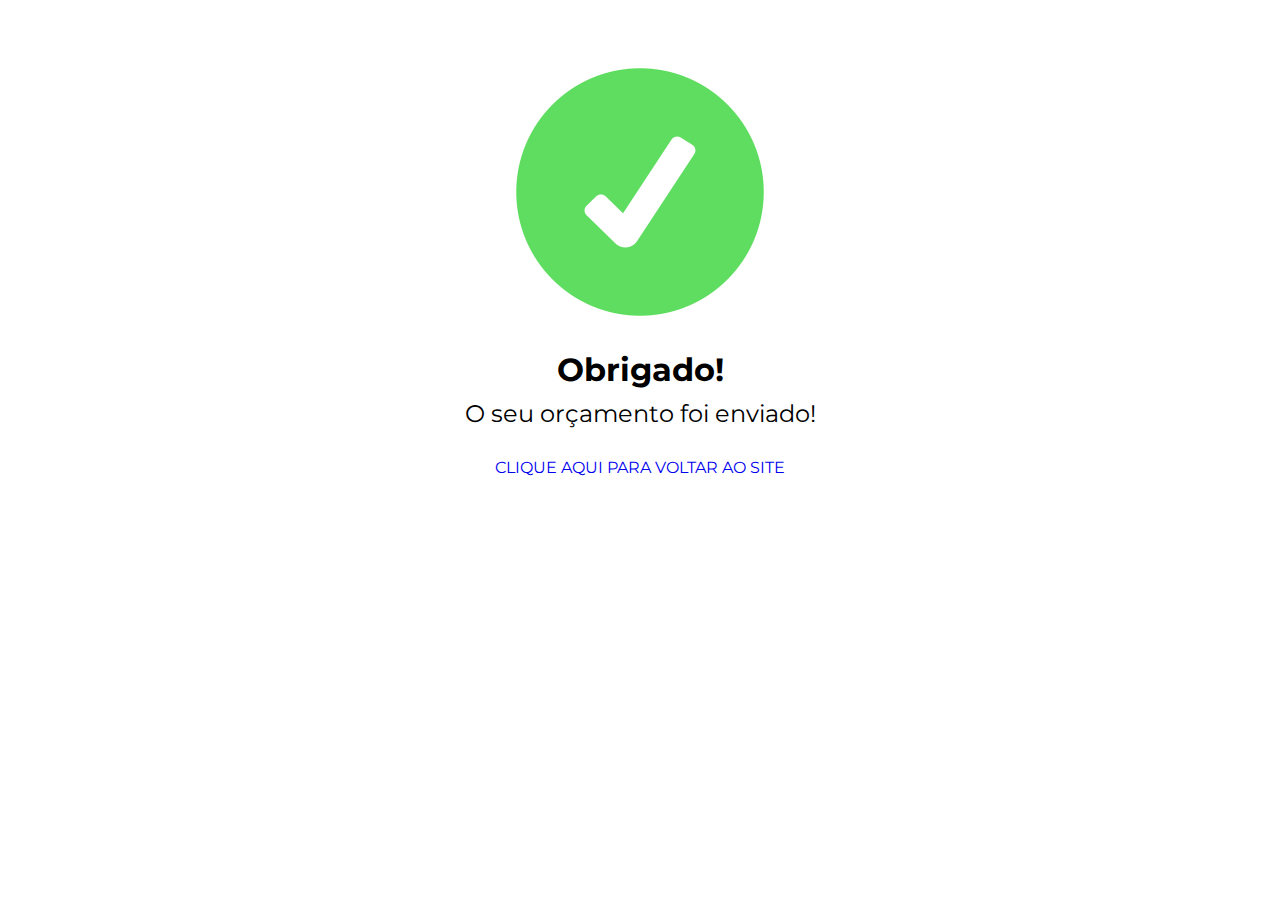
<file: action_page.html>
<!DOCTYPE html>
<html lang="en">
<head>
    <meta charset="UTF-8">
    <meta name="viewport" content="width=device-width, initial-scale=1.0">
    <link rel="stylesheet" type="text/css" href="styles/style.css" media="screen" />
    <title>NM Personalização</title>
</head>
<body>
    <div class="success">
        <img src="images/yes.png">
        <div class="text-success">
            <h1>Obrigado!</h1>
            <h2>O seu orçamento foi enviado!</h2>
            <a href="/index.html">CLIQUE AQUI PARA VOLTAR AO SITE</a>
        </div>
    </div>
</body>
</html>
</file>
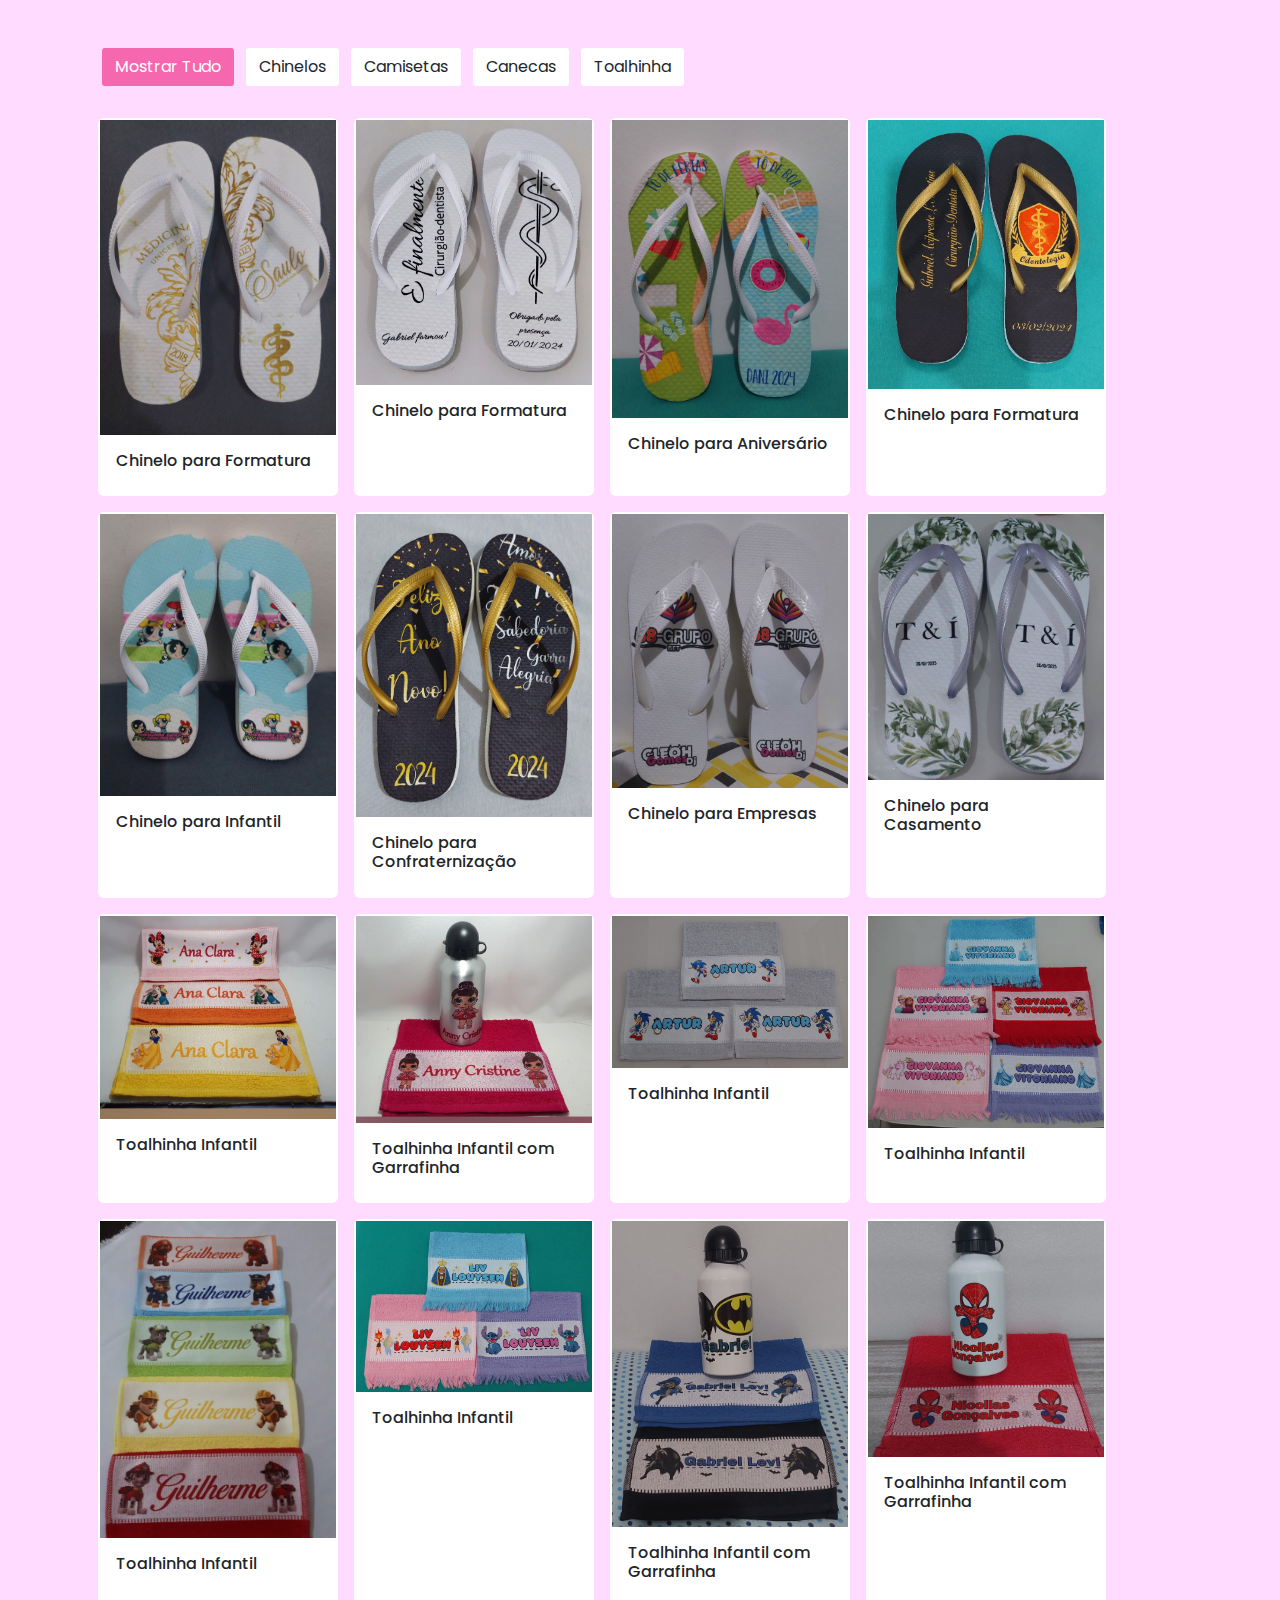
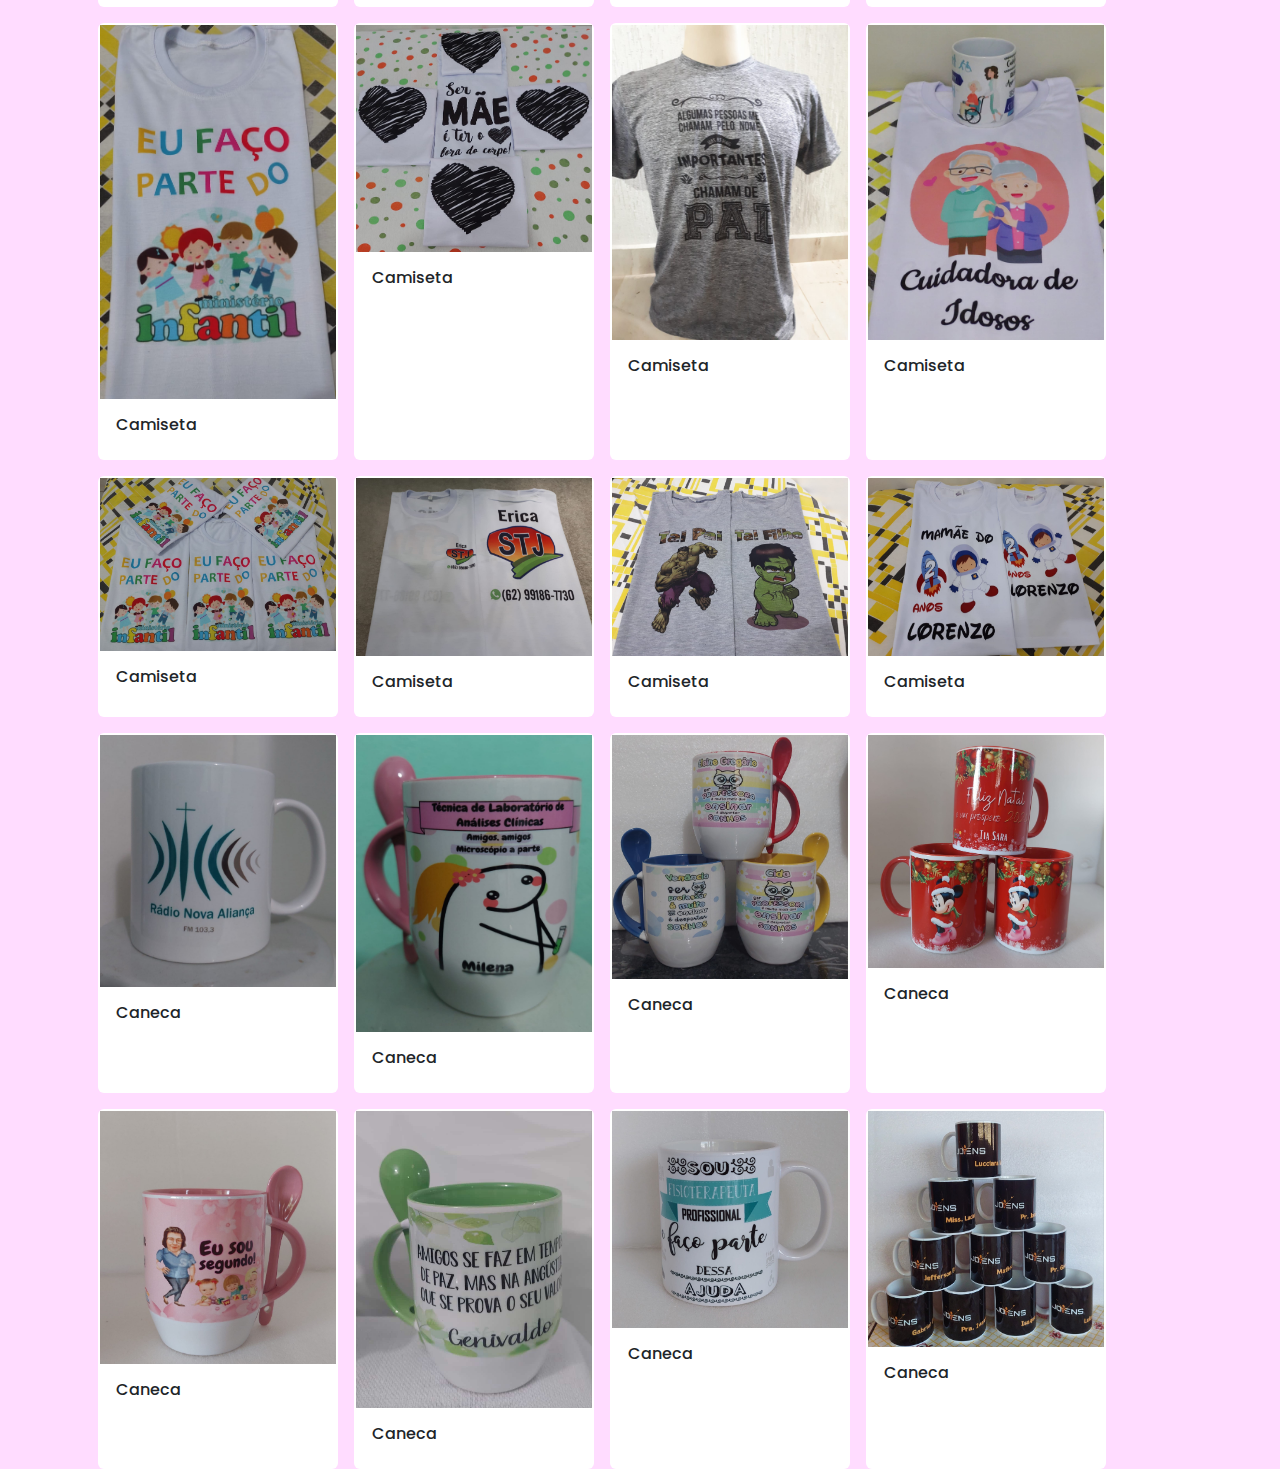
<file: galeria.html>
<!DOCTYPE html>
<!-- Website - www.codingnepalweb.com -->
<html lang="en" dir="ltr">
  <head>
    <meta charset="utf-8">
    <title>Galeria de Fotos</title>
    <link rel="stylesheet" href="styles/galeria.css">
    <meta name="viewport" content="width=device-width, initial-scale=1.0">
    <link rel="stylesheet" href="https://cdn.jsdelivr.net/npm/bootstrap@5.3.0-alpha2/dist/css/bootstrap.min.css">
    <script src="js/scripts.js" defer></script>
  </head>
  <body>
    <div class="container">
      <!-- Images Filter Buttons Section -->
      <div class="row mt-5" id="filter-buttons">
        <div class="col-12">
          <button class="btn mb-2 me-1 active" data-filter="all">Mostrar Tudo</button>
          <button class="btn mb-2 mx-1" data-filter="chinelo">Chinelos</button>
          <button class="btn mb-2 mx-1" data-filter="camisetas">Camisetas</button>
          <button class="btn mb-2 mx-1" data-filter="canecas">Canecas</button>
          <button class="btn mb-2 mx-1" data-filter="toalhinha">Toalhinha</button>
        </div>
      </div>

      <!-- Filterable Images / Cards Section -->
      <div class="row px-2 mt-4 gap-3" id="filterable-cards">
        <div class="card p-0" data-name="chinelo">
          <img src="images/chinelo1.jpg" alt="img">
          <div class="card-body">
            <h6 class="card-title">Chinelo para Formatura</h6>
            
          </div>
        </div>
        <div class="card p-0" data-name="chinelo">
          <img src="images/chinelo2.jpg" alt="img">
          <div class="card-body">
            <h6 class="card-title">Chinelo para Formatura</h6>
          </div>
        </div>
        <div class="card p-0" data-name="chinelo">
          <img src="images/chinelo3.jpg" alt="img">
          <div class="card-body">
            <h6 class="card-title">Chinelo para Aniversário</h6>
          </div>
        </div>
        <div class="card p-0" data-name="chinelo">
          <img src="images/chinelo4.jpg" alt="img">
          <div class="card-body">
            <h6 class="card-title">Chinelo para Formatura</h6>
          </div>
        </div>
        <div class="card p-0" data-name="chinelo">
          <img src="images/chinelo5.jpg" alt="img">
          <div class="card-body">
            <h6 class="card-title">Chinelo para Infantil</h6>
          </div>
        </div>
        <div class="card p-0" data-name="chinelo">
          <img src="images/chinelo6.jpg" alt="img">
          <div class="card-body">
            <h6 class="card-title">Chinelo para Confraternização</h6>
          </div>
        </div>
        <div class="card p-0" data-name="chinelo">
          <img src="images/chinelo7.jpg" alt="img">
          <div class="card-body">
            <h6 class="card-title">Chinelo para Empresas</h6>
          </div>
        </div>
        <div class="card p-0" data-name="chinelo">
          <img src="images/chinelo8.jpg" alt="img">
          <div class="card-body">
            <h6 class="card-title">Chinelo para Casamento</h6>
          </div>
        </div>
        
        <!-- Toalhinhas -->

        <div class="card p-0" data-name="toalhinha">
          <img src="images/Toalhinha1.jpg" alt="img">
          <div class="card-body">
            <h6 class="card-title">Toalhinha Infantil</h6>
          </div>
        </div>
        <div class="card p-0" data-name="toalhinha">
          <img src="images/Toalhinha2.jpg" alt="img">
          <div class="card-body">
            <h6 class="card-title">Toalhinha Infantil com Garrafinha</h6>
          </div>
        </div>
        <div class="card p-0" data-name="toalhinha">
          <img src="images/Toalhinha3.jpg" alt="img">
          <div class="card-body">
            <h6 class="card-title">Toalhinha Infantil</h6>
          </div>
        </div>
        <div class="card p-0" data-name="toalhinha">
          <img src="images/Toalhinha4.jpg" alt="img">
          <div class="card-body">
            <h6 class="card-title">Toalhinha Infantil</h6>
          </div>
        </div>
        <div class="card p-0" data-name="toalhinha">
          <img src="images/Toalhinha5.jpg" alt="img">
          <div class="card-body">
            <h6 class="card-title">Toalhinha Infantil</h6>
          </div>
        </div>
        <div class="card p-0" data-name="toalhinha">
          <img src="images/Toalhinha6.jpg" alt="img">
          <div class="card-body">
            <h6 class="card-title">Toalhinha Infantil</h6>
          </div>
        </div>
        <div class="card p-0" data-name="toalhinha">
          <img src="images/Toalhinha7.jpg" alt="img">
          <div class="card-body">
            <h6 class="card-title">Toalhinha Infantil com Garrafinha</h6>
          </div>
        </div>
        <div class="card p-0" data-name="toalhinha">
          <img src="images/Toalhinha8.jpg" alt="img">
          <div class="card-body">
            <h6 class="card-title">Toalhinha Infantil com Garrafinha</h6>
          </div>
        </div>

        <!-- Camisetas -->

        <div class="card p-0" data-name="camisetas">
            <img src="images/Camiseta1.jpg" alt="img">
            <div class="card-body">
              <h6 class="card-title">Camiseta</h6>
            </div>
          </div>
          <div class="card p-0" data-name="camisetas">
            <img src="images/Camiseta2.jpg" alt="img">
            <div class="card-body">
              <h6 class="card-title">Camiseta</h6>

            </div>
          </div>
          <div class="card p-0" data-name="camisetas">
            <img src="images/Camiseta3.jpg" alt="img">
            <div class="card-body">
              <h6 class="card-title">Camiseta</h6>

            </div>
          </div>
          <div class="card p-0" data-name="camisetas">
            <img src="images/Camiseta4.jpg" alt="img">
            <div class="card-body">
              <h6 class="card-title">Camiseta</h6>

            </div>
          </div>
          <div class="card p-0" data-name="camisetas">
            <img src="images/Camiseta5.jpg" alt="img">
            <div class="card-body">
              <h6 class="card-title">Camiseta</h6>

            </div>
          </div>
          <div class="card p-0" data-name="camisetas">
            <img src="images/Camiseta6.jpg" alt="img">
            <div class="card-body">
              <h6 class="card-title">Camiseta</h6>

            </div>
          </div>
          <div class="card p-0" data-name="camisetas">
            <img src="images/Camiseta7.jpg" alt="img">
            <div class="card-body">
              <h6 class="card-title">Camiseta</h6>

            </div>
          </div>
          <div class="card p-0" data-name="camisetas">
            <img src="images/Camiseta8.jpg" alt="img">
            <div class="card-body">
              <h6 class="card-title">Camiseta</h6>

            </div>
          </div>

          <!-- Canecas -->

        <div class="card p-0" data-name="canecas">
            <img src="images/Caneca1.jpg" alt="img">
            <div class="card-body">
              <h6 class="card-title">Caneca</h6>

            </div>
          </div>
          <div class="card p-0" data-name="canecas">
            <img src="images/Caneca2.jpg" alt="img">
            <div class="card-body">
              <h6 class="card-title">Caneca</h6>

            </div>
          </div>
          <div class="card p-0" data-name="canecas">
            <img src="images/Caneca3.jpg" alt="img">
            <div class="card-body">
              <h6 class="card-title">Caneca</h6>

            </div>
          </div>
          <div class="card p-0" data-name="canecas">
            <img src="images/Caneca4.jpg" alt="img">
            <div class="card-body">
              <h6 class="card-title">Caneca</h6>

            </div>
          </div>
          <div class="card p-0" data-name="canecas">
            <img src="images/Caneca5.jpg" alt="img">
            <div class="card-body">
              <h6 class="card-title">Caneca</h6>

            </div>
          </div>
          <div class="card p-0" data-name="canecas">
            <img src="images/Caneca6.jpg" alt="img">
            <div class="card-body">
              <h6 class="card-title">Caneca</h6>

            </div>
          </div>
          <div class="card p-0" data-name="canecas">
            <img src="images/Caneca7.jpg" alt="img">
            <div class="card-body">
              <h6 class="card-title">Caneca</h6>

            </div>
          </div>
          <div class="card p-0" data-name="canecas">
            <img src="images/Caneca8.jpg" alt="img">
            <div class="card-body">
              <h6 class="card-title">Caneca</h6>

            </div>
          </div>
      </div>
    </div>
  </body>
</html>
</file>
<file: styles/style.css>
@import url('https://fonts.googleapis.com/css2?family=Roboto:wght@100;300;400;500;700;900&display=swap');
@import url('https://fonts.googleapis.com/css2?family=Concert+One&display=swap');
@import url('https://fonts.googleapis.com/css2?family=Montserrat:wght@100;300;400;500;700&display=swap');

* {
    padding: 0;
    margin: 0;
    max-width: 100%;
}

nav {
    display: flex;
    align-items: center;
    justify-content: space-between;
    background-color: rgb(255, 112, 188);
    font-family: 'Roboto', sans-serif;
}

.lado-direito-nav a {
    padding: 20px;
    text-decoration: none;
    color: white;
    font-size: 25px;
}

.logo {
    margin: 30px;
    color: white;
    font-size: 25px;
    font-weight: 700;
}

.logo img  {
    width: 40%;
}

.background-main {
    height: 500px;
    background-image: linear-gradient(rgba(0, 0, 0, 0.1), rgba(0, 0, 0, 0.1)), url("/images/background-pais.jpg");
    background-position: center;
    background-repeat: no-repeat;
    background-size: cover;
    position: relative;
}

.background-text {
    text-align: center;
    position: absolute;
    top: 50%;
    left: 50%;
    transform: translate(-50%, -50%);
    color: white;
    z-index: 1;
}

.background-text h1 {
    font-family: 'Concert One', cursive;
    font-size: 100px;
    padding: 10px;
}

.background-text h3 {
    font-size: 40px;
    font-family: 'Montserrat', sans-serif;
    font-weight: 500;
}

.background-text button {
    margin-top: 40px;
    background-color: rgb(255, 191, 222);
    border: none;
    color: white;
    padding: 15px 32px;
    text-align: center;
    text-decoration: none;
    display: inline-block;
    font-size: 20px;
    border-radius: 10px;
    font-weight: 700;
    cursor: pointer;
    font-family: 'Montserrat', sans-serif;
}

.background-ser {
    display: flex;
    font-family: 'Montserrat', sans-serif;
}

.lado-esquerdo-ser {
    width: 40%;
    background-color: rgb(255, 237, 246);
    display: flex;
}

.content-lado-esquerdo {
    width: 50%;
}

.content-lado-direito {
    width: 50%;
    padding: 30px;
}

.content-lado-direito h2 {
    padding-top: 50px;
    font-size: 40px;
}

.content-lado-direito h1 {
    font-size: 40px;
    font-weight: 300;
}

.content-lado-direito p {
    padding-top: 10px;
}


.lado-direito-ser {
    font-size: 35px;
    width: 60%;
    display: flex;
    background-color: rgb(253, 201, 227);
}

.lado-direito-ser ul{
    padding: 30px;
    margin: 50px auto;
}

.lado-direito-ser ul li {
    padding-bottom: 30px;
    font-weight: 500;
}

.background-hist {
    display: flex;
    font-family: 'Montserrat', sans-serif;
}

.lado-esquerdo-hist {
    width: 40%;
    background-color: rgb(253, 201, 227);
    display: flex;
}

.hist-lado-esquerdo {
    width: 50%;
}

.hist-lado-direito {
    width: 50%;
    padding: 30px;
}

.hist-lado-direito h2 {
    padding-top: 50px;
    font-size: 40px;
}

.hist-lado-direito h1 {
    font-size: 50px;
    font-weight: 300;
}

.hist-lado-direito p {
    padding-top: 10px;
}

.lado-direito-hist {
    width: 60%;
    background-color: rgb(255, 237, 246);
}

.lado-direito-hist p {
    padding: 70px;
    font-size: 20px;
    text-align: justify;
}

.background-quem-somos {
    display: flex;
    font-family: 'Montserrat', sans-serif;   
}

.lado-esquerdo-quem-somos {
    width: 40%;
    background-color: rgb(255, 237, 246);
    display: flex;
}

.quem-somos-le {
    width: 50%;
}

.quem-somos-ld {
    width: 50%;
    padding: 40px;
}

.quem-somos-ld h1 {
    font-size: 50px;
    font-weight: 300;
}

.quem-somos-ld h2 {
    padding-top: 50px;
    font-size: 40px;
}

.quem-somos-ld p {
    padding: 10px;
}

.lado-direito-quem-somos {
    display: flex;
    justify-content: space-between;
    align-items: center;
    width: 60%;
    background-color: rgb(253, 201, 227);
}

.photo {
    padding: 20px;
    margin: 40px;
    display: flex;
    flex-direction: column;
    align-items: center;
}


.photo h3 {
    padding-top: 10px;
    font-size: 15px;
    text-align: center;
}

.photo p {
    padding-top: 3px;
    font-size: 15px;
    text-align: center;
}


.contato {
    display: flex;
    font-family: 'Montserrat', sans-serif;   
}

.lado-esquerdo-contato {
    width: 40%;
    background-color:  rgb(253, 201, 227);
    display: flex;
}

.contato-le {
    width: 50%;
}

.contato-ld {
    width: 50%;
    padding: 30px;
}

.contato-ld h1 {
    font-size: 50px;
    font-weight: 300;
}

.contato-ld h2 {
    padding-top: 50px;
    font-size: 40px;
}

.text-success {
    text-align: center;
    margin-top: 30px;
    font-family: 'Montserrat', sans-serif;
}

.text-success h2{
    font-weight: 400;
    padding-top: 10px;
    padding-bottom: 30px;
}

.text-success a {
    text-decoration: none;
}

.success img {
    padding-top: 5%;
    width: 20%;
    margin: 0 auto;
    display: block;
}

.lado-direito-contato {
    width: 60%;
    font-family: 'Montserrat', sans-serif;   
    background-color: rgb(255, 237, 246);
}

.box {
    padding: 80px;
}
  
fieldset {
    border: 3px solid rgb(255, 123, 189);
    border-radius: 8px;
    padding: 15px;
    text-align: center;
}
  
legend {
    color: #ffffff;
    border: 1px solid rgb(255, 123, 189);
    padding: 10px;
    text-align: center;
    background-color: rgb(255, 123, 189);
    border-radius: 8px;
}
  
.inputBox {
    position: relative;
    padding: 10px;
}
  
.inputUser {
    font-family: 'Montserrat', sans-serif;
    font-weight: 400;
    background: none;
    border: none;
    border-bottom: 1px solid rgb(255, 123, 189);
    outline: none;
    width: 100%;
}
  
.labelInput {
    padding: 10px;
    position: absolute;
    top: 0px;
    left: 0px;
    pointer-events: none;
    transition: 0.5s;
}
  
.inputUser:focus ~ .labelInput,
.inputUser:valid ~ .labelInput {
    top: -20px;
    font-size: 14px;
    color: rgb(255, 123, 189);
}
  
#submit {
    background-image: linear-gradient(to right, rgb(255, 123, 189), rgb(255, 154, 204));
    width: 50%;
    border: none;
    padding: 15px;
    color: #ffffff;
    font-size: 15px;
    cursor: pointer;
    border-radius: 10px;
}
  
#submit:hover {
    background-image: linear-gradient(to right, rgb(255, 123, 189), rgb(253, 201, 227));
}
  

footer {
    background-color: rgb(255, 123, 189);
    width: 100%;
}

footer p {
    font-family: 'Montserrat', sans-serif;
    color: white;
    font-weight: 400;
    padding: 20px;
    text-align: center;
}
</file>
<file: styles/galeria.css>
/* Import Google font - Poppins */
@import url('https://fonts.googleapis.com/css2?family=Poppins:wght@400;500;600&display=swap');

* {
  font-family: "Poppins", sans-serif;
}

body {
  background: #ffdcff !important;
}

body .container {
  max-width: 1100px;
}

#filter-buttons button {
  border-radius: 3px;
  background: #fff;
  border-color: transparent;
}

#filter-buttons button:hover {
  background: #ddd;
}

#filter-buttons button.active {
  color: #fff;
  background:  rgb(245, 103, 174);
}

#filterable-cards .card {
  width: 15rem;
  border: 2px solid transparent;
}

#filterable-cards .card.hide {
  display: none;
}

@media (max-width: 600px) {
  #filterable-cards {
    justify-content: center;
  }

  #filterable-cards .card {
    width: calc(100% / 2 - 10px);
  }
}
</file>
